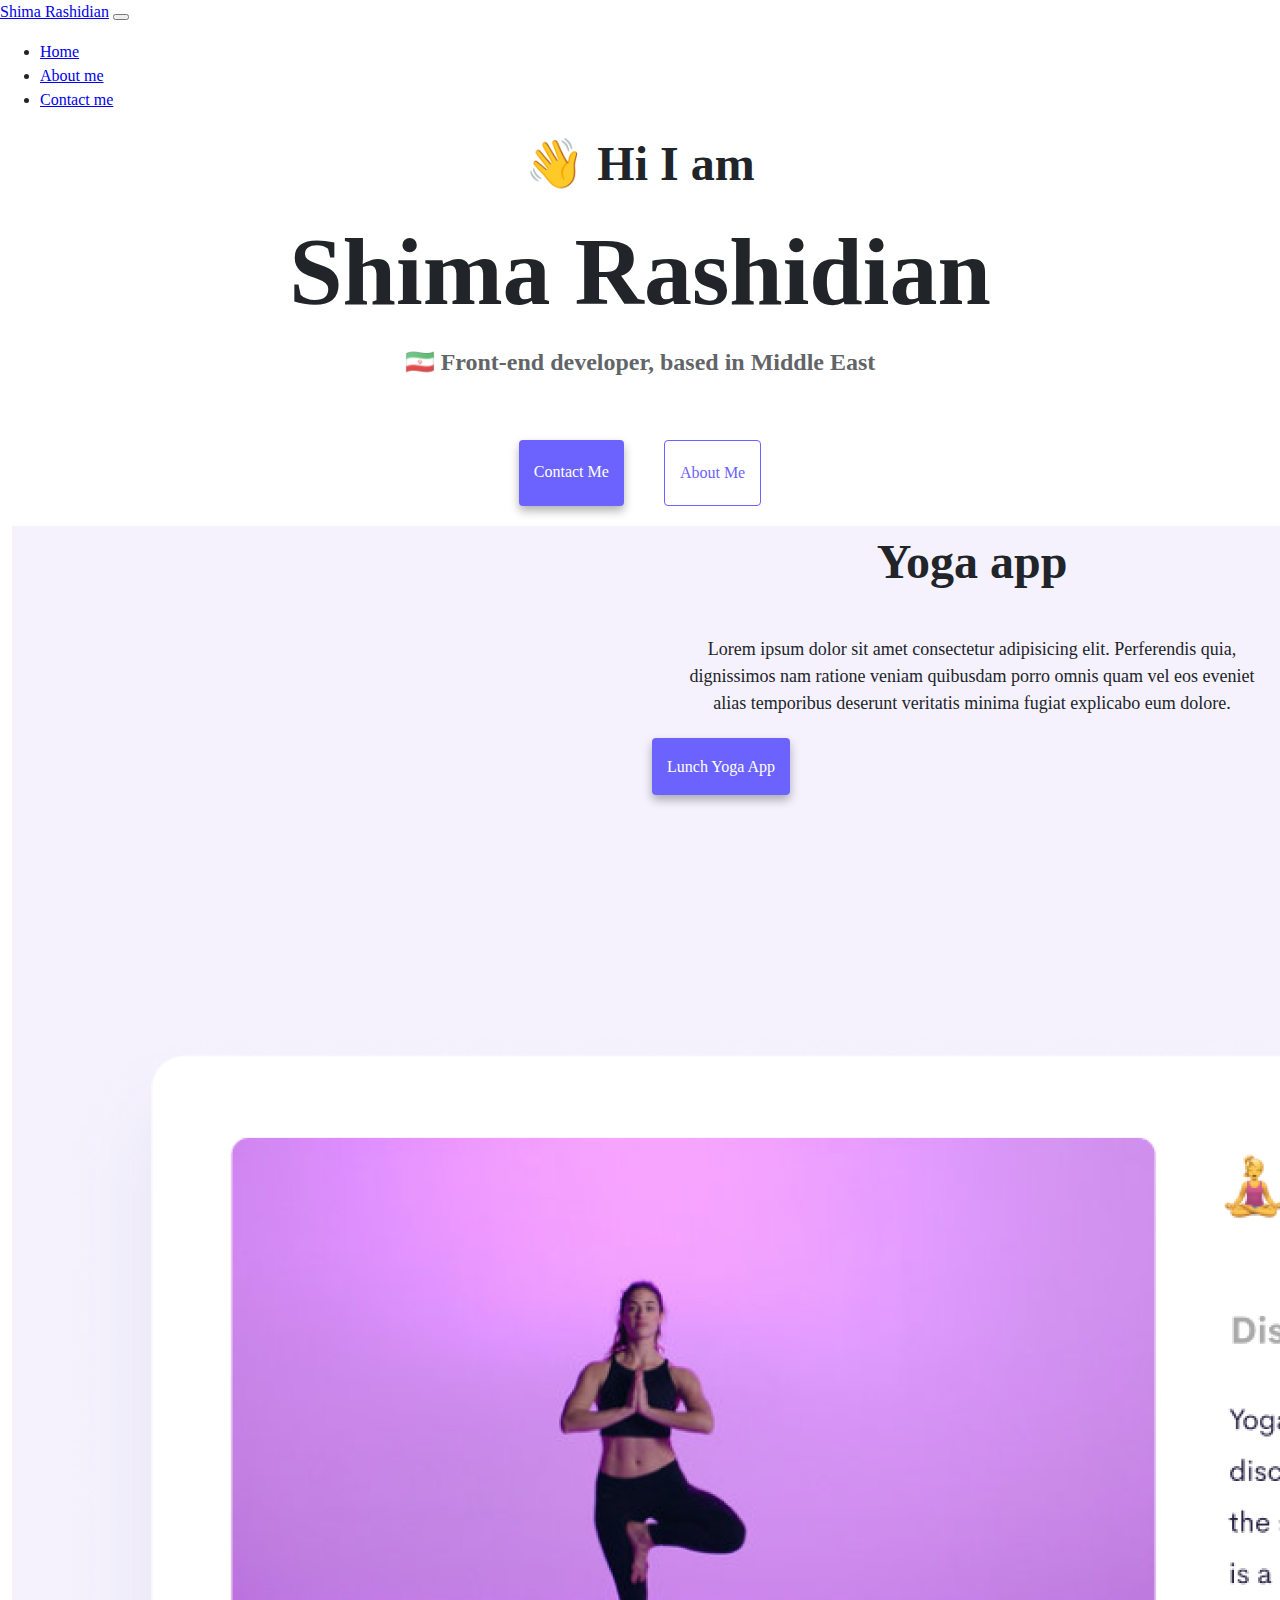
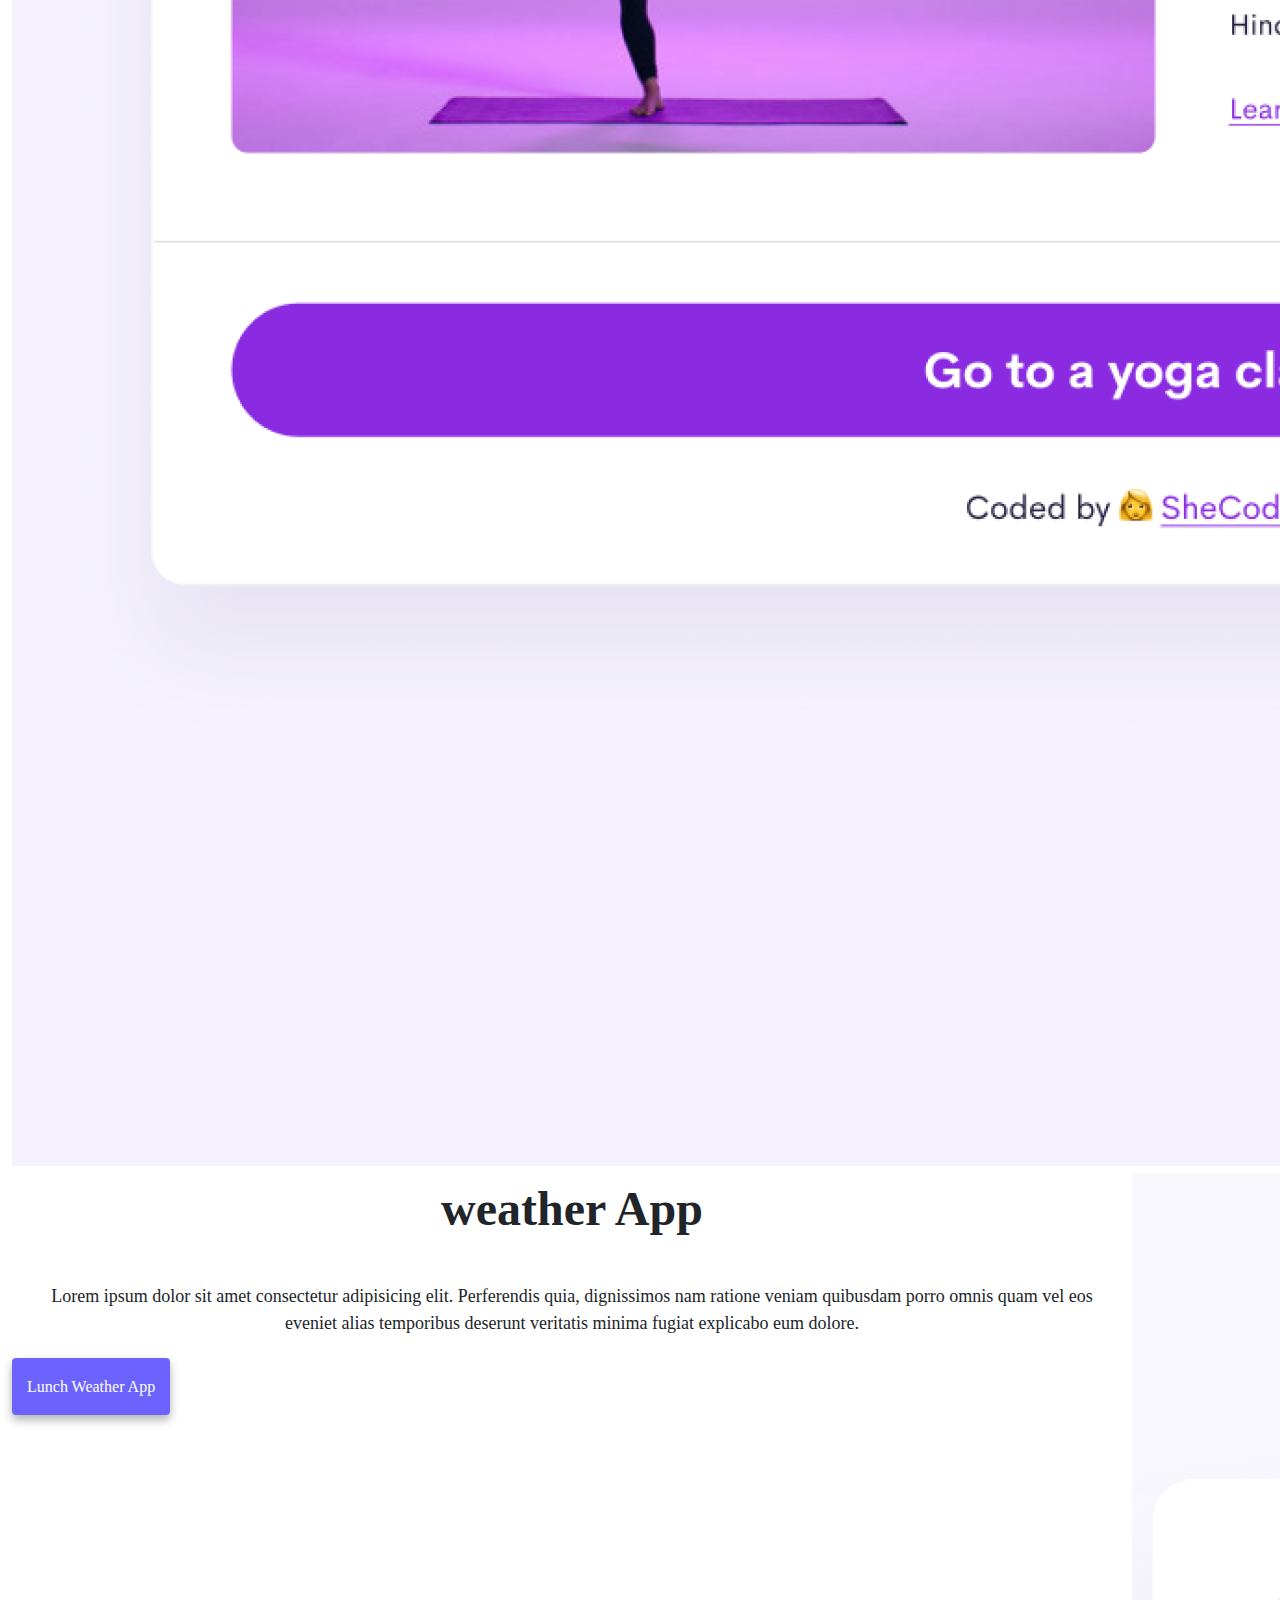
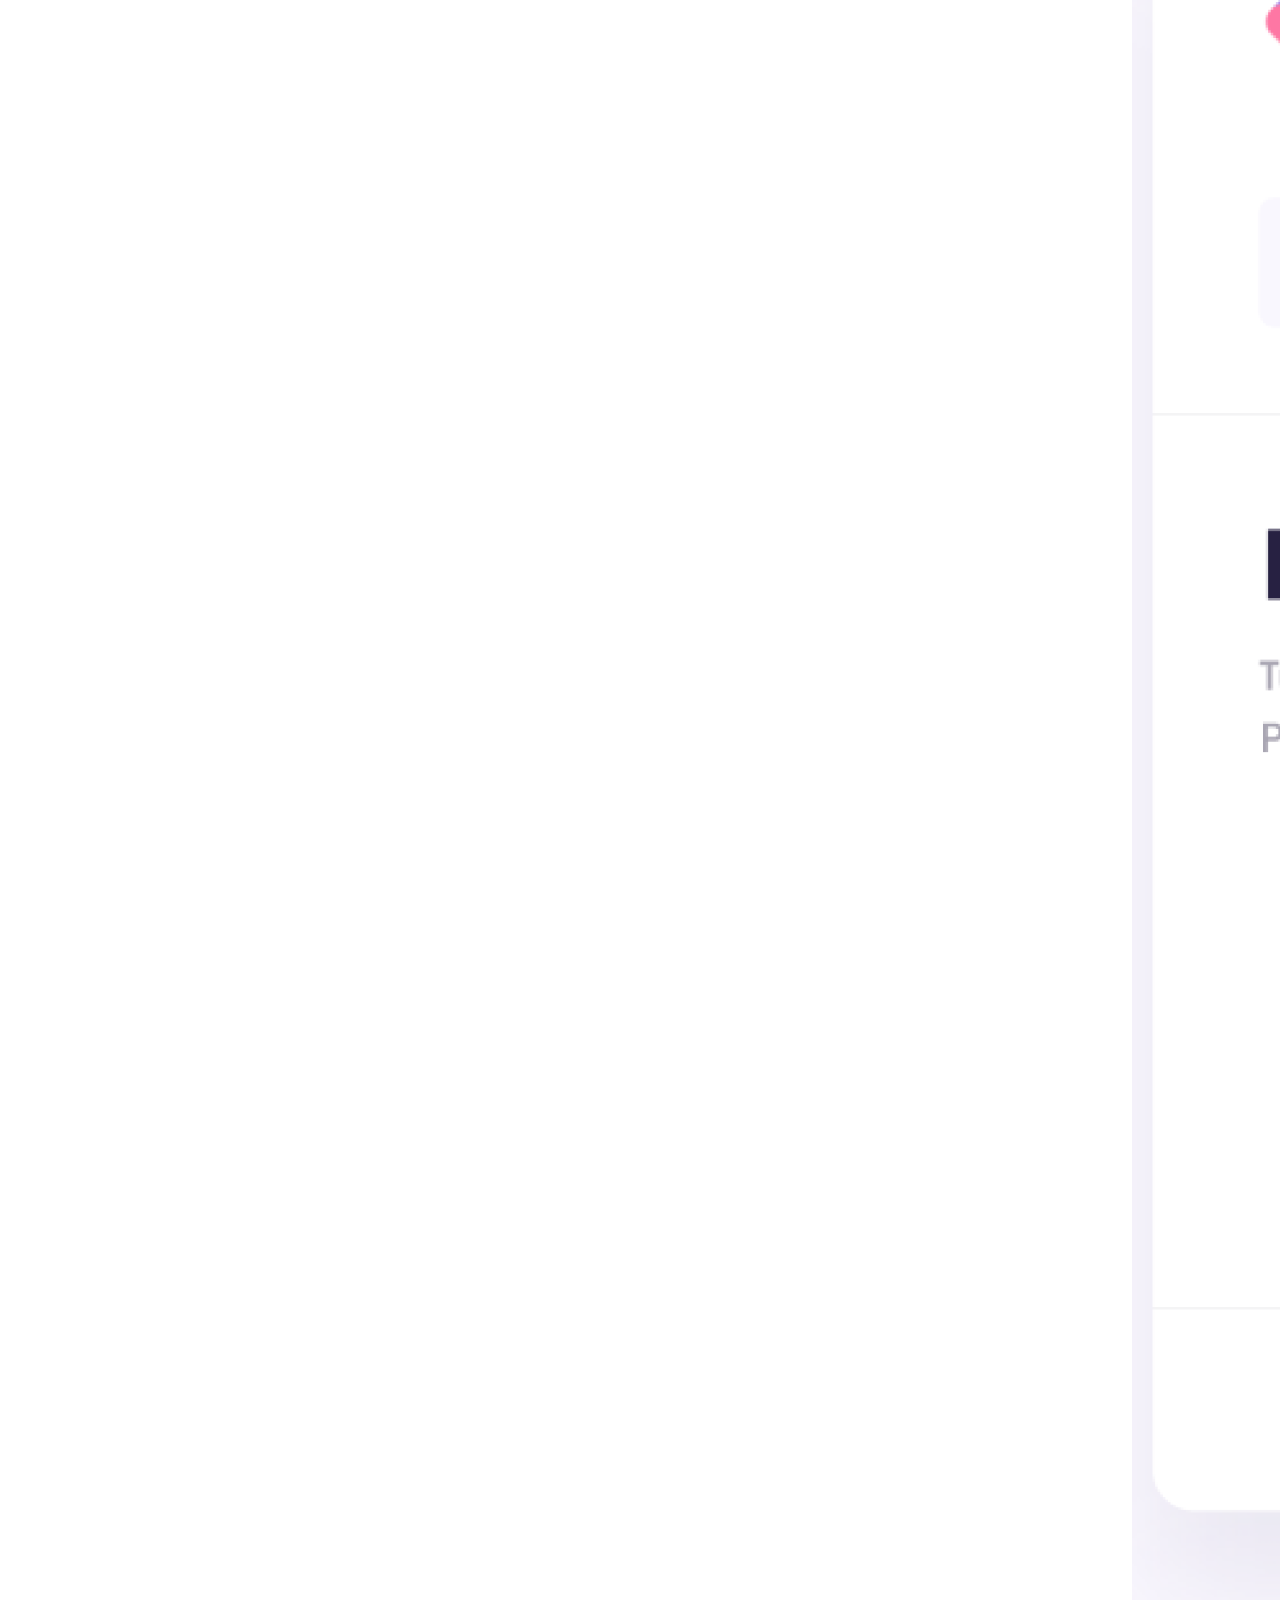
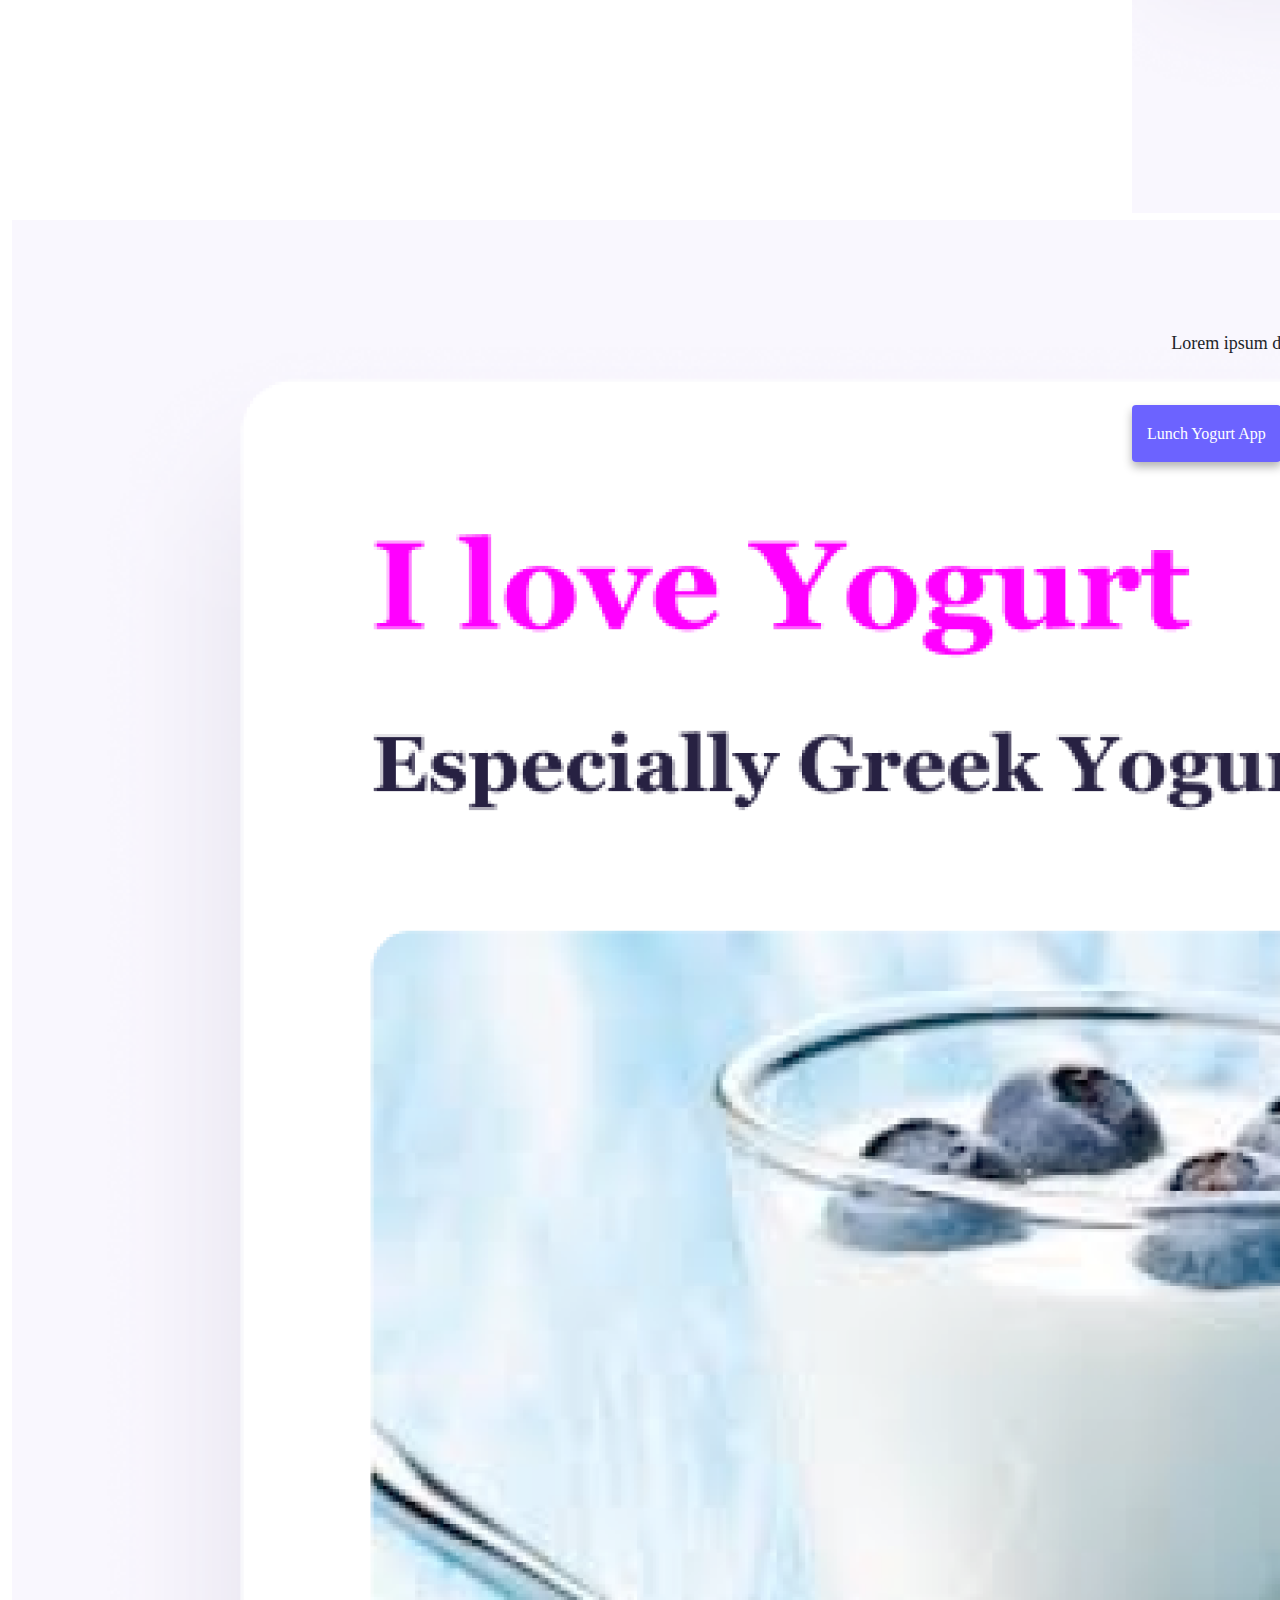
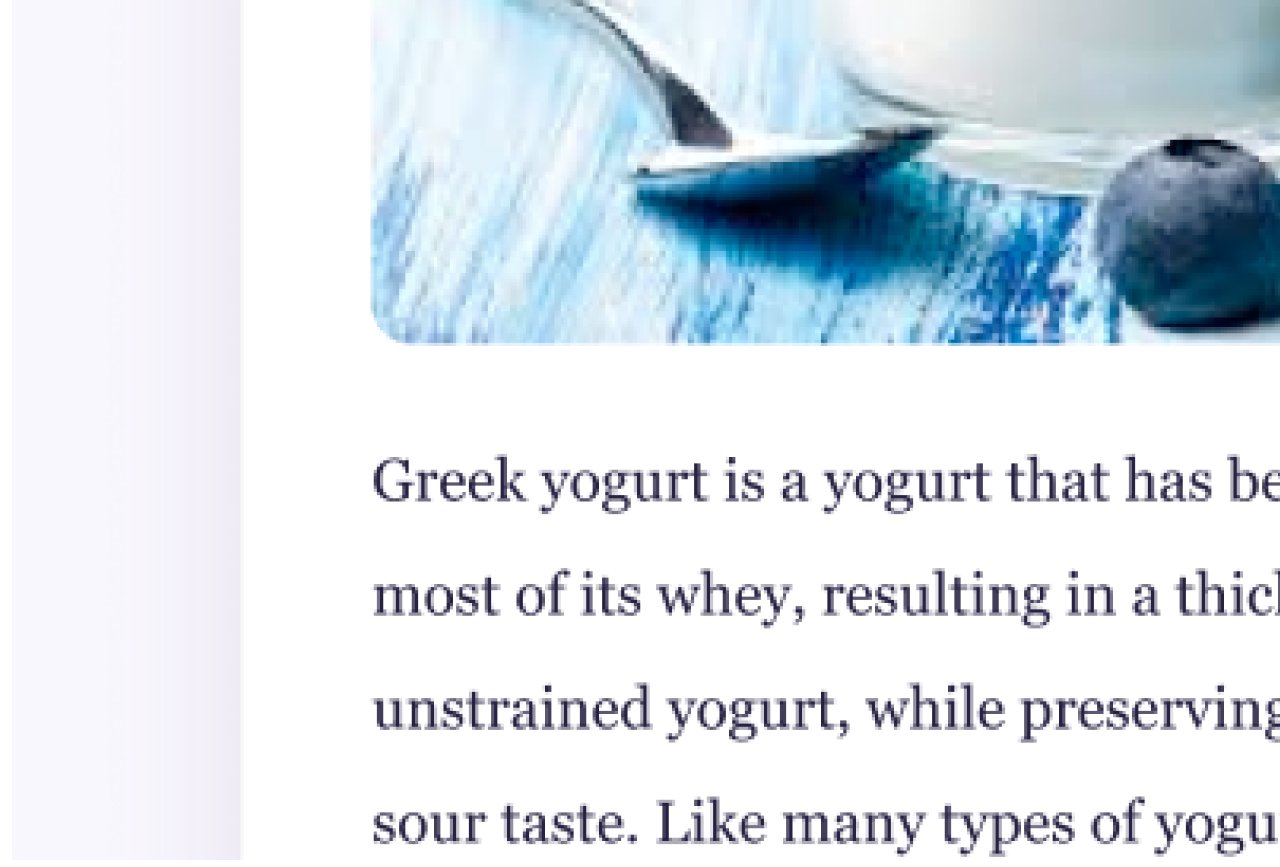
<file: index.html>
<!DOCTYPE html>
<html lang="en">

<head>
    <link href="https://cdn.jsdelivr.net/npm/bootstrap@5.3.0-alpha3/dist/css/bootstrap.min.css" rel="stylesheet"
        integrity="sha384-KK94CHFLLe+nY2dmCWGMq91rCGa5gtU4mk92HdvYe+M/SXH301p5ILy+dN9+nJOZ" crossorigin="anonymous" />
    <meta charset="UTF-8" />
    <meta http-equiv="X-UA-Compatible" content="IE=edge" />
    <meta name="viewport" content="There are website samples for weather, yoga and yogurt" />
    <title>Website sample-web.com</title>
    <link rel="stylesheet" href="/src/style.css" />
    <script src="https://cdn.jsdelivr.net/npm/bootstrap@5.3.0-alpha3/dist/js/bootstrap.bundle.min.js"
        integrity="sha384-ENjdO4Dr2bkBIFxQpeoTz1HIcje39Wm4jDKdf19U8gI4ddQ3GYNS7NTKfAdVQSZe"
        crossorigin="anonymous"></script>
</head>

<body>
    <nav class="navbar navbar-expand-lg fixed-top bg-body-tertiary id=" hi"">
        <div class="container-fluid">
            <a class="navbar-brand" href="#">Shima Rashidian</a>
            <button class="navbar-toggler" type="button" data-bs-toggle="collapse" data-bs-target="#navbarNav"
                aria-controls="navbarNav" aria-expanded="false" aria-label="Toggle navigation">
                <span class="navbar-toggler-icon"></span>
            </button>
            <div class="collapse navbar-collapse" id="navbarNav">
                <ul class="navbar-nav">
                    <li class="nav-item">
                        <a class="nav-link active" aria-current="page" href="index.html">Home</a>
                    </li>
                    <li class="nav-item">
                        <a class="nav-link" href="about.html">About me</a>
                    </li>
                    <li class="nav-item">
                        <a class="nav-link" href="about.html#contact">Contact me</a>
                    </li>
                </ul>
            </div>
        </div>
    </nav>
    <h2 class="pt-5">👋 Hi I am</h2>
    <h1>Shima Rashidian</h1>
    <h3>🇮🇷 Front-end developer, based in Middle East</h3>
    <div class="navigation-links">
        <a href="/about.html#contact" class="contact-link">Contact me</a>
        <a href="/about.html" class="about-link">About me</a>
    </div>
    <div class="container">
        <div class="row">
            <div class="col-md-6">
                <img src="/images/yoga.png" class="img-fluid shadow-sm p-2 rounded" class="size" />
            </div>
            <div class="col-md-6">
                <h2>Yoga app</h2>
                <p>
                    Lorem ipsum dolor sit amet consectetur adipisicing elit. Perferendis
                    quia, dignissimos nam ratione veniam quibusdam porro omnis quam vel
                    eos eveniet alias temporibus deserunt veritatis minima fugiat
                    explicabo eum dolore.
                </p>
                <div class="mt-5">
                    <a href="/index.html#hi" class="primary-link"> Lunch Yoga App</a>
                </div>
            </div>
            <div class="row">
                <div class="col-md-6">
                    <h2>weather App</h2>
                    <p>
                        Lorem ipsum dolor sit amet consectetur adipisicing elit. Perferendis quia, dignissimos nam
                        ratione veniam quibusdam porro omnis quam vel eos eveniet alias temporibus deserunt veritatis
                        minima fugiat explicabo eum dolore.
                    </p>
                    <div class="mt-5">
                        <a href="index.html#hi" class="primary-link"> Lunch weather App</a>
                    </div>
                </div>
                <div class="col-md-6">
                    <img src="images/weather.png" class="img-fluid shadow-sm p-2 rounded" class="size" />
                </div>
                <div class="row">
                    <div class="col-md-6">
                        <img src="images/yogurt.png" class="img-fluid shadow-sm p-2 rounded" class="size" />
                    </div>
                    <div class="col-md-6">
                        <h2>Yogourt app</h2>
                        <p>
                            Lorem ipsum dolor sit amet consectetur adipisicing elit. Perferendis quia, dignissimos nam
                            ratione veniam quibusdam porro omnis quam vel eos eveniet alias temporibus deserunt
                            veritatis minima fugiat explicabo eum dolore.
                        </p>
                        <div class="mt-5">
                            <a href="index.html#hi" class="primary-link"> Lunch Yogurt App</a>
                        </div>
                    </div>
                </div>
            </div>
</body>

</html>
</file>
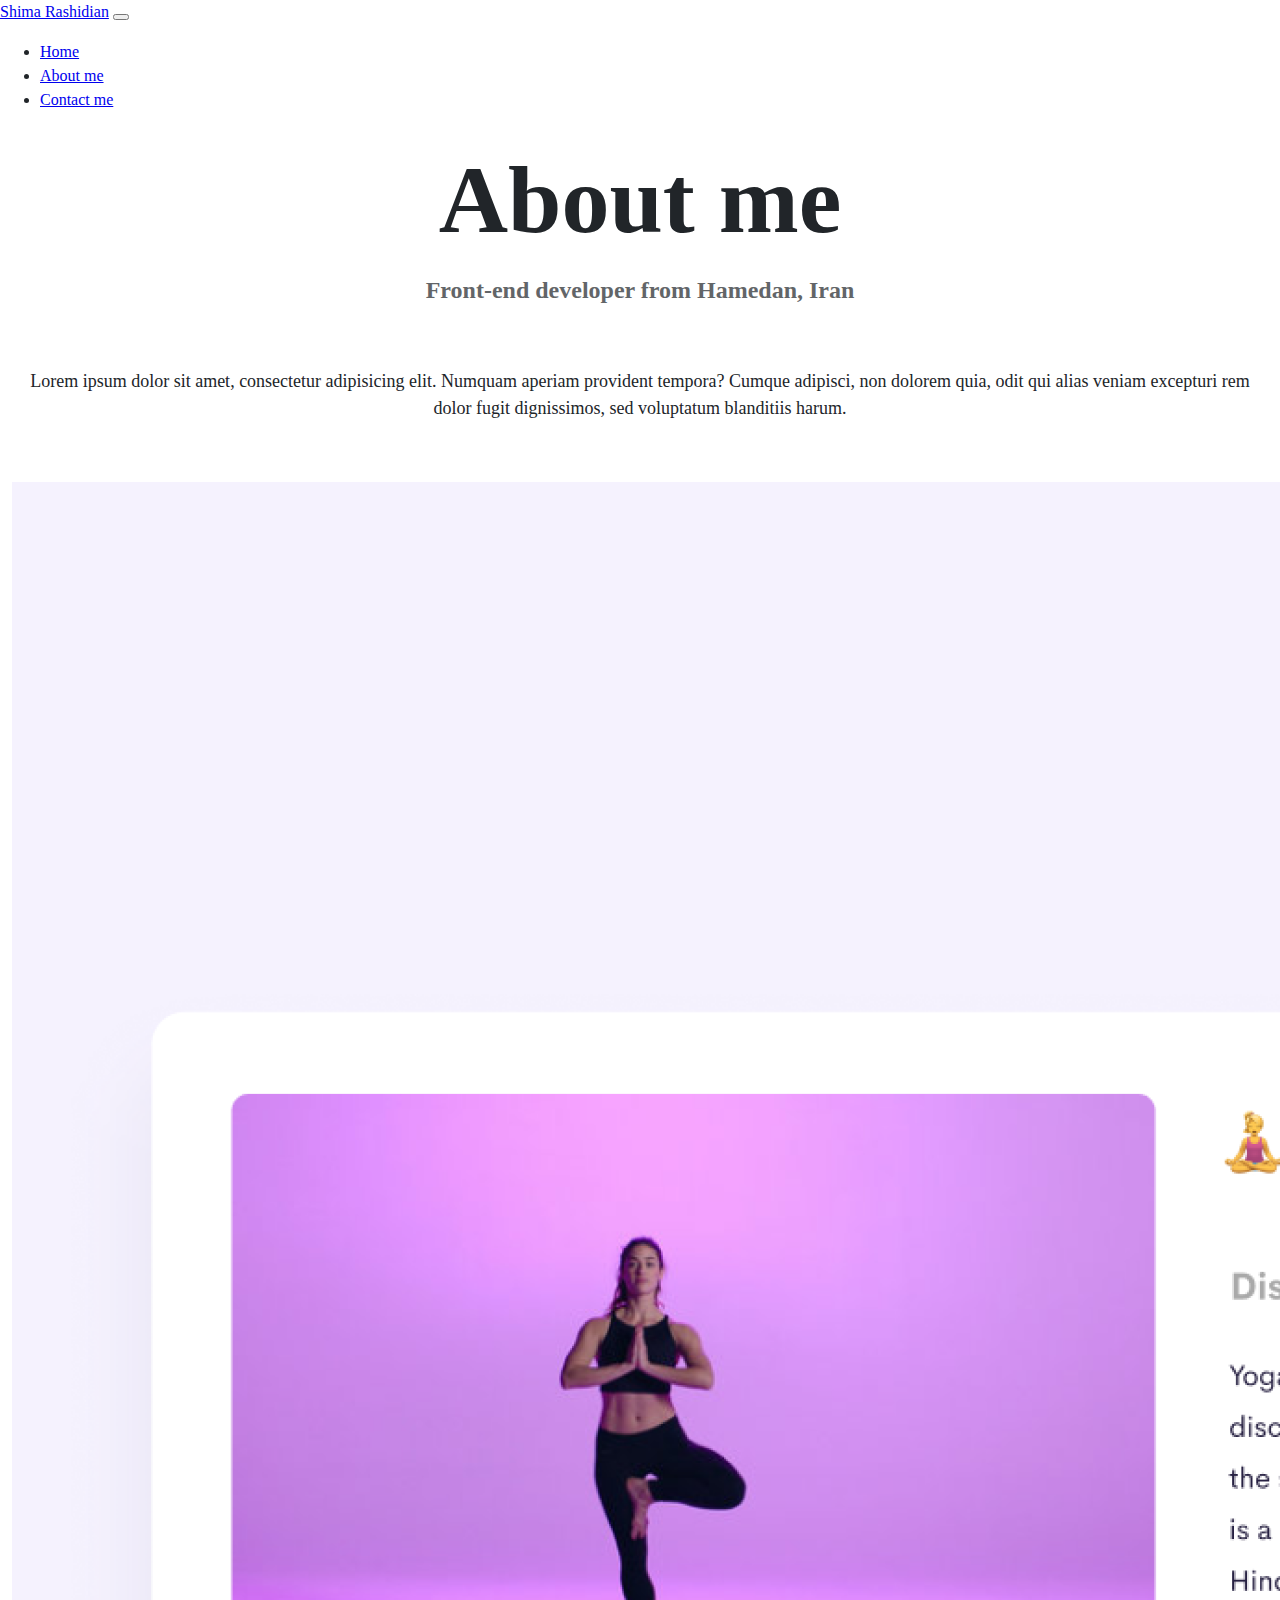
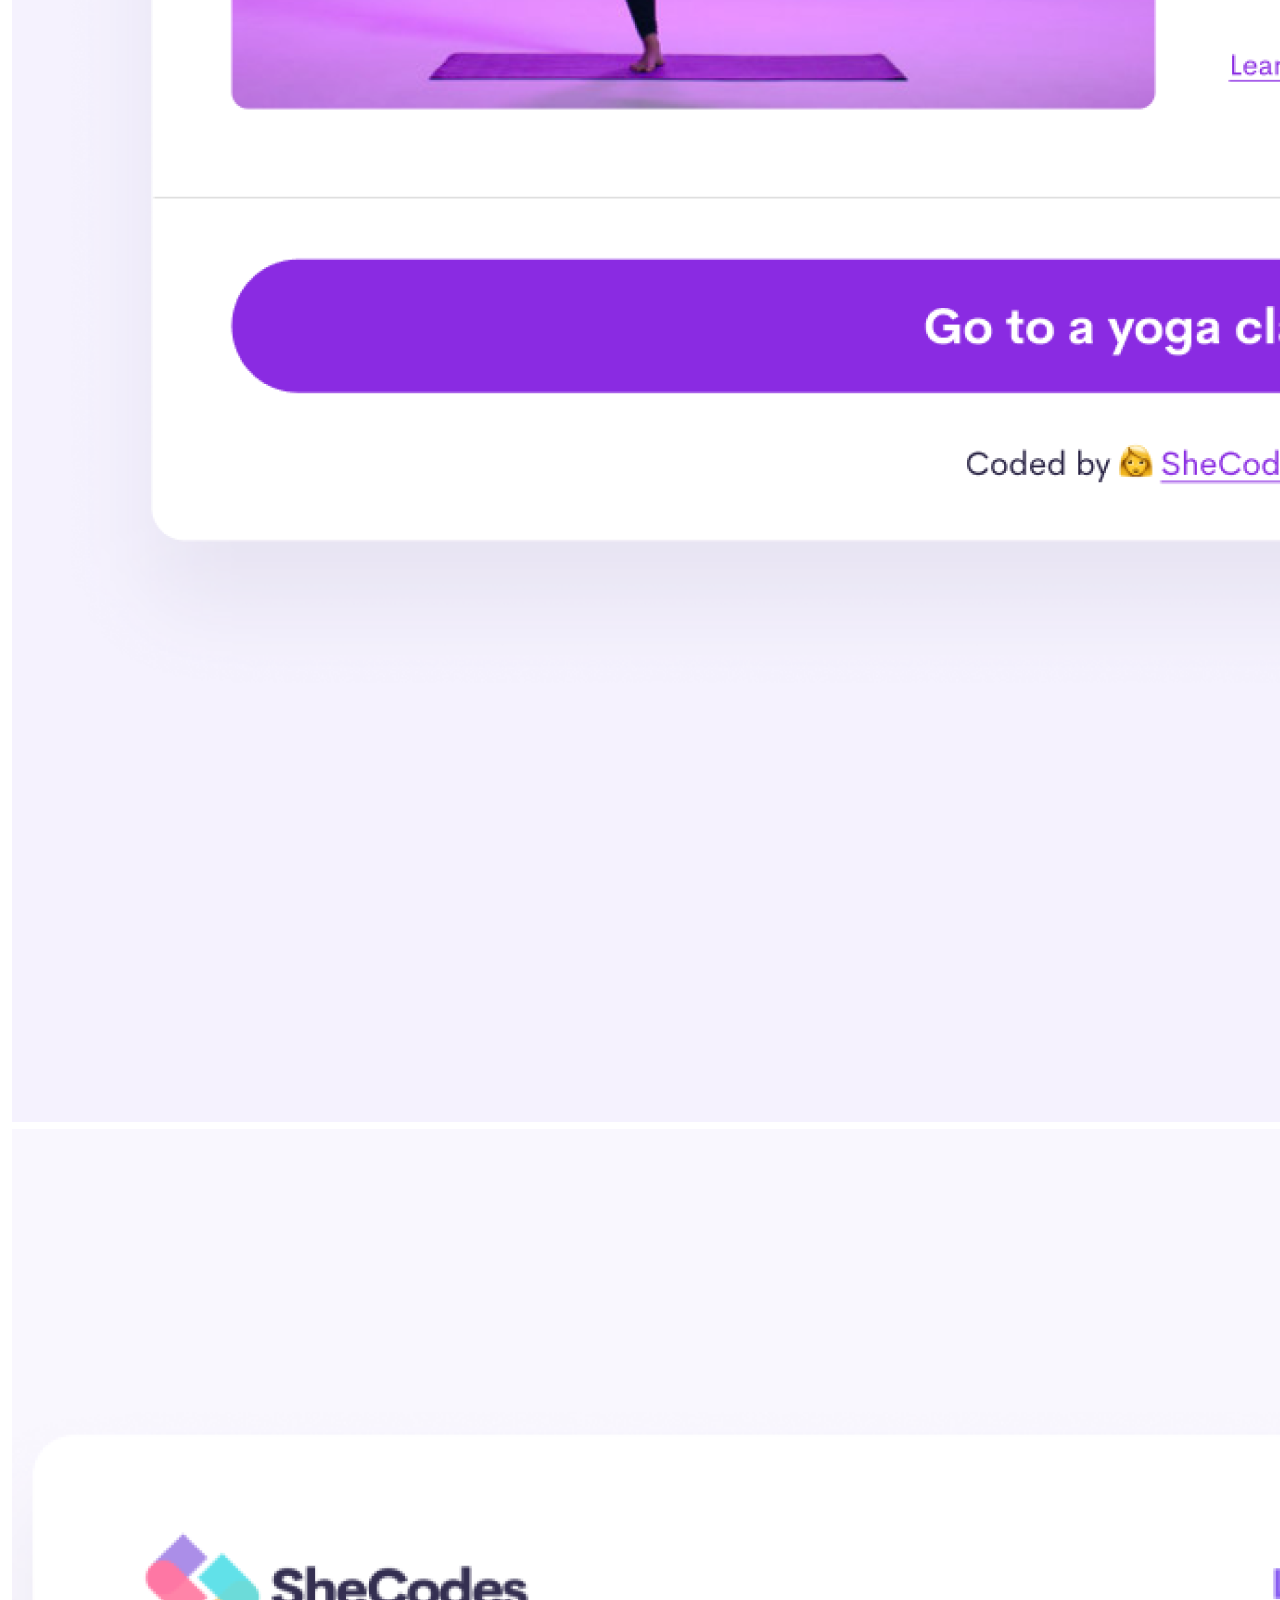
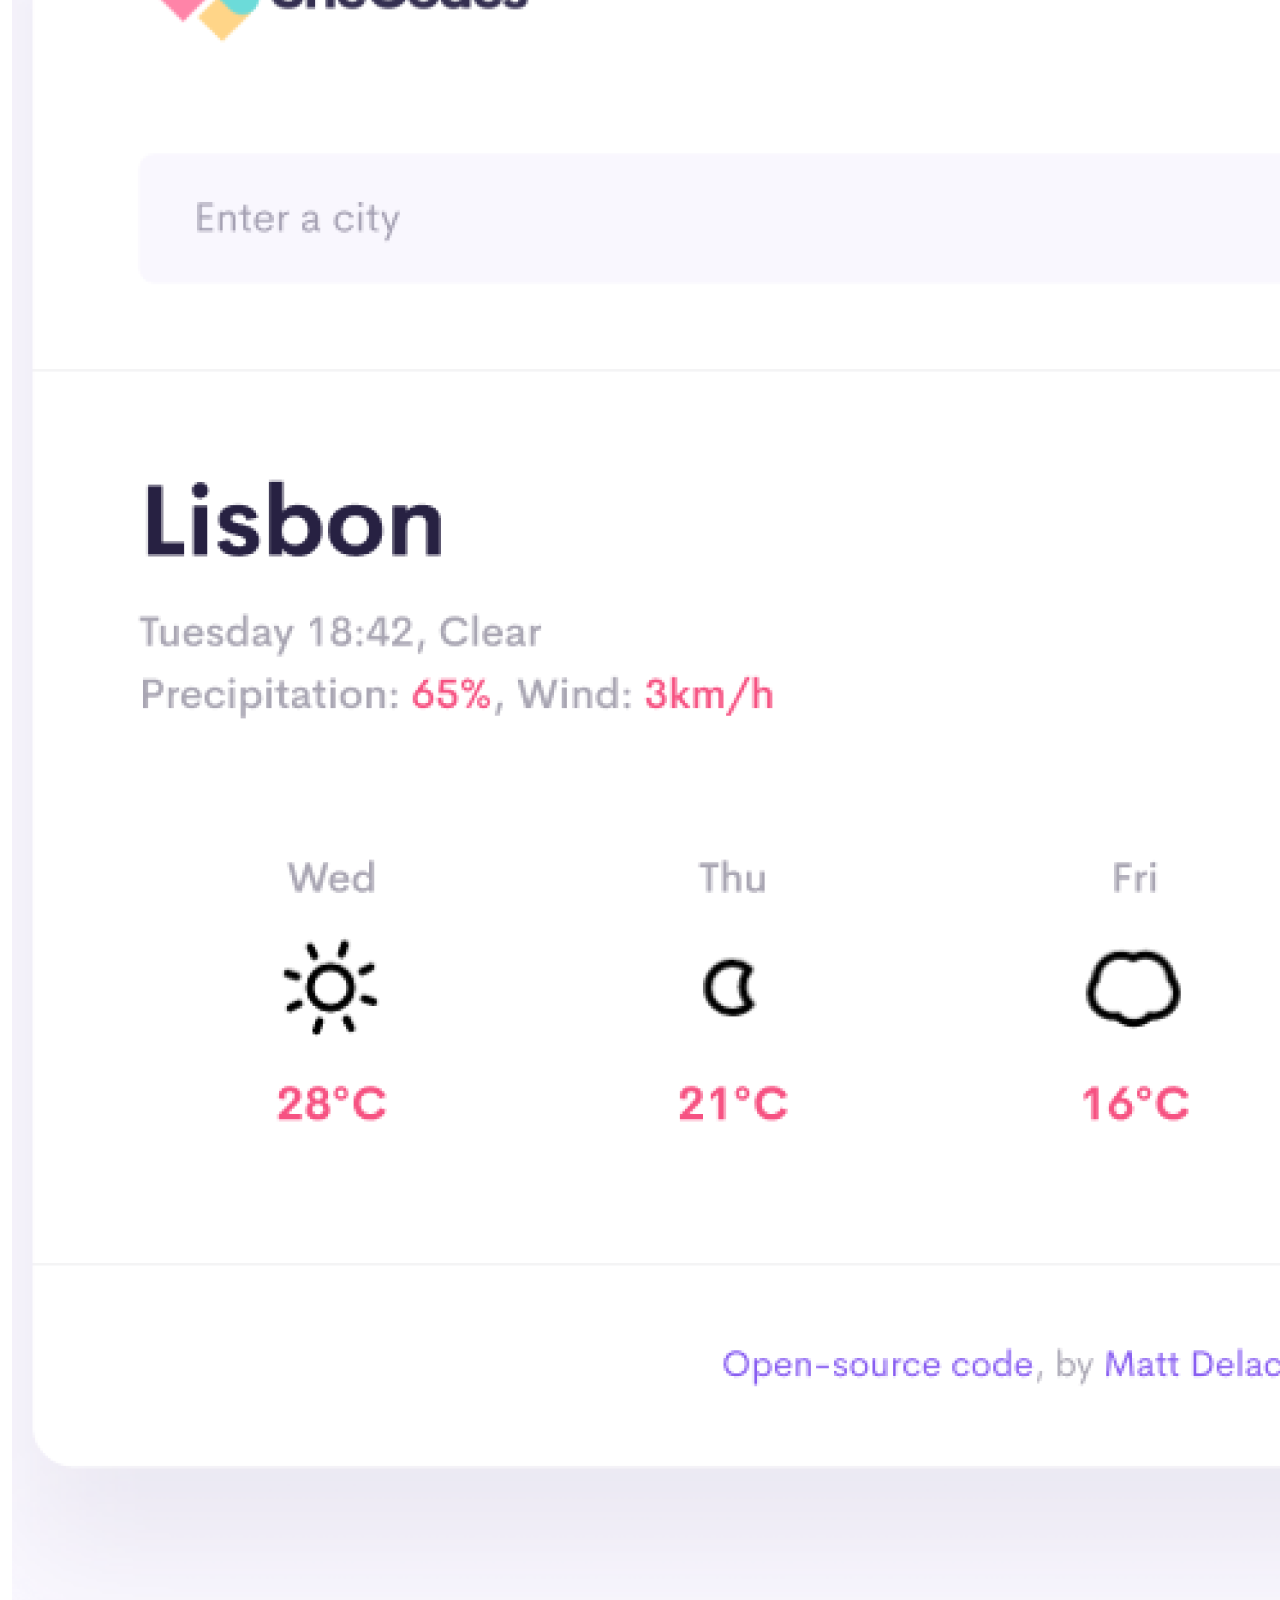
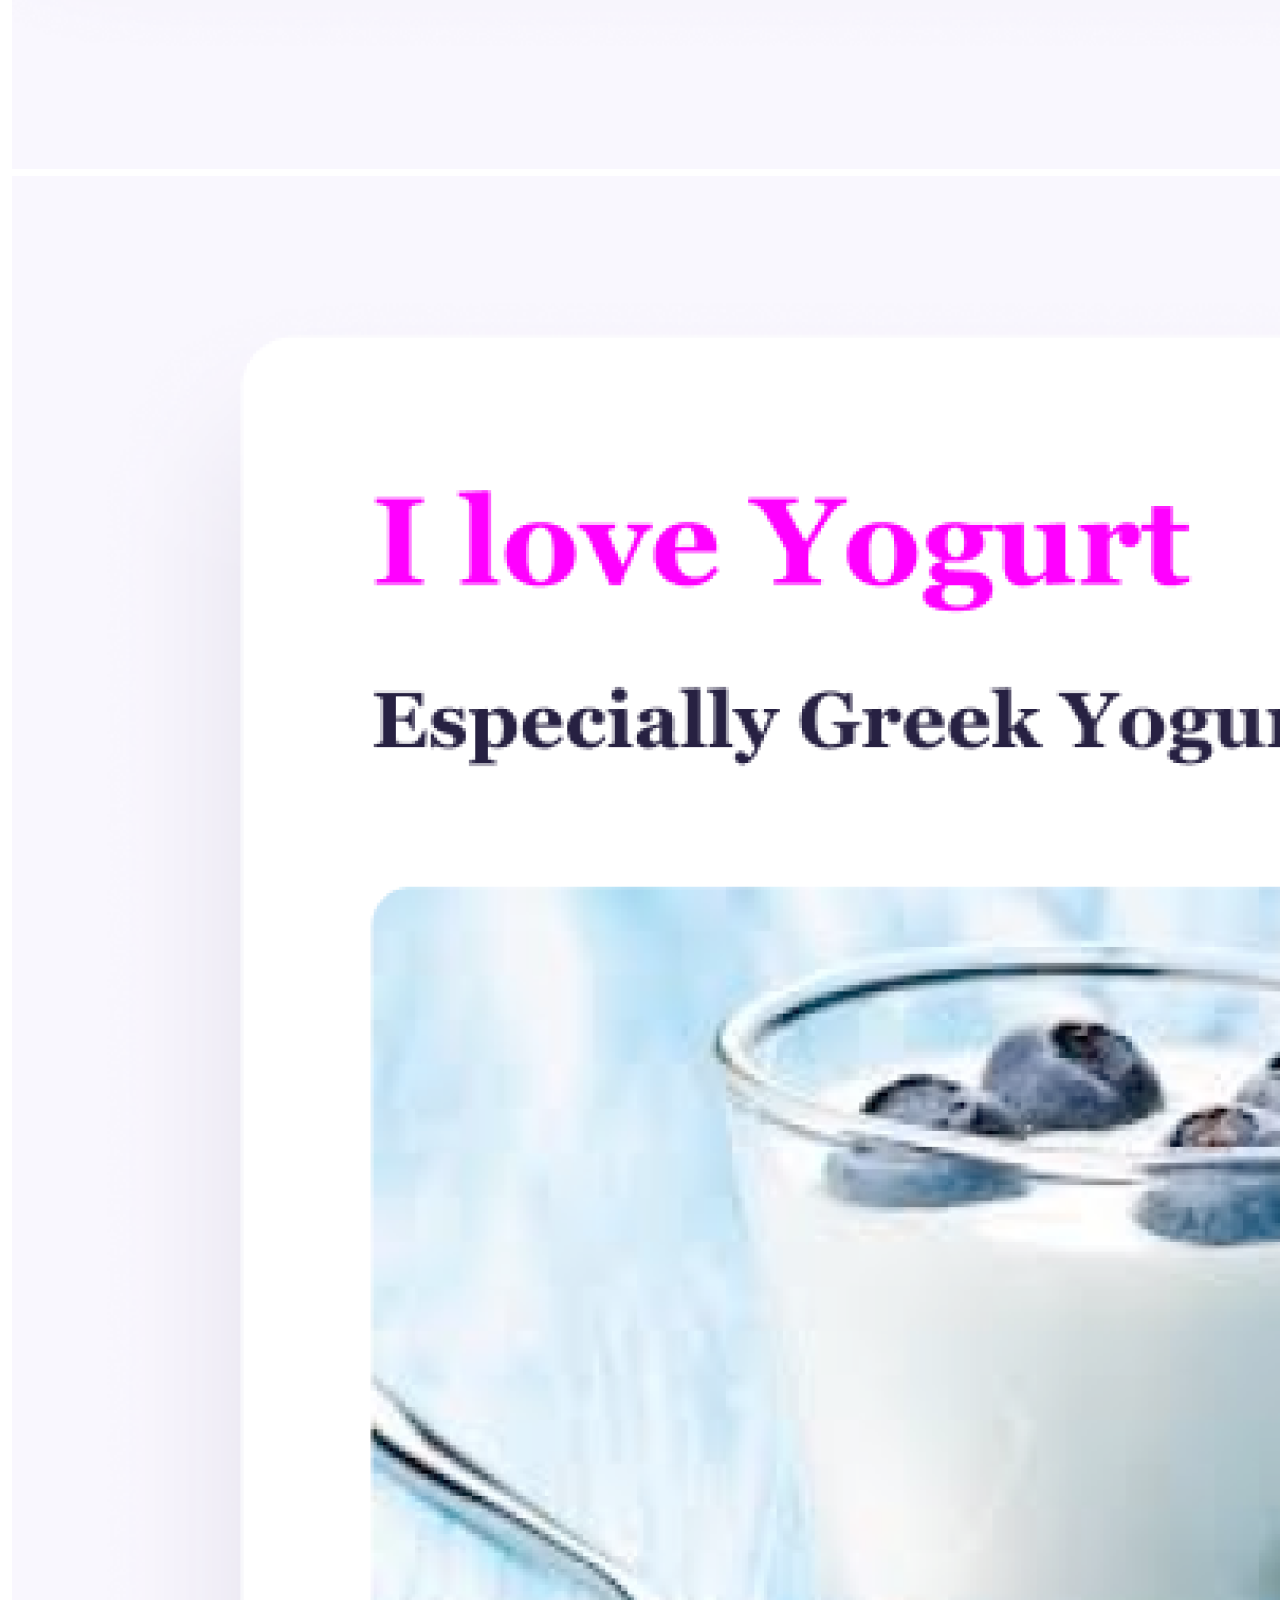
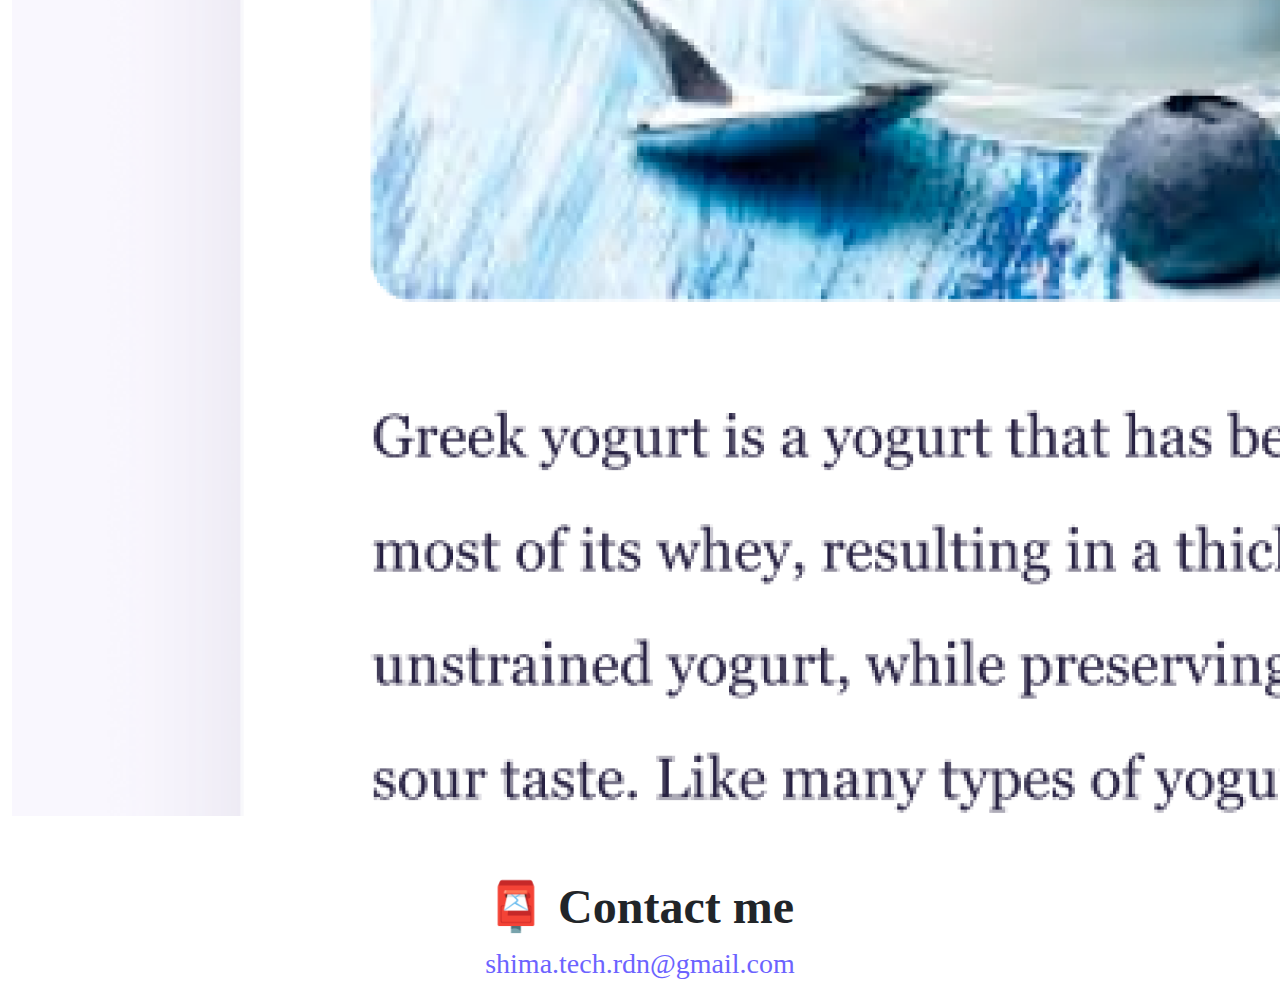
<file: about.html>
<!DOCTYPE html>
<html lang="en">

<head>
    <link href="https://cdn.jsdelivr.net/npm/bootstrap@5.3.0-alpha3/dist/css/bootstrap.min.css" rel="stylesheet"
        integrity="sha384-KK94CHFLLe+nY2dmCWGMq91rCGa5gtU4mk92HdvYe+M/SXH301p5ILy+dN9+nJOZ" crossorigin="anonymous" />
    <meta charset="UTF-8" />
    <meta http-equiv="X-UA-Compatible" content="IE=edge" />
    <meta name="viewport" content="width=device-width, initial-scale=1.0" />
    <link rel="stylesheet" href="/src/style.css" />
    <title>About [Your name]</title>
    <script src="https://cdn.jsdelivr.net/npm/bootstrap@5.3.0-alpha3/dist/js/bootstrap.bundle.min.js"
        integrity="sha384-ENjdO4Dr2bkBIFxQpeoTz1HIcje39Wm4jDKdf19U8gI4ddQ3GYNS7NTKfAdVQSZe"
        crossorigin="anonymous"></script>
</head>

<body>
    <nav class="navbar navbar-expand-lg fixed-top bg-body-tertiary">
        <div class="container-fluid">
            <a class="navbar-brand" href="#">Shima Rashidian</a>
            <button class="navbar-toggler" type="button" data-bs-toggle="collapse" data-bs-target="#navbarNav"
                aria-controls="navbarNav" aria-expanded="false" aria-label="Toggle navigation">
                <span class="navbar-toggler-icon"></span>
            </button>
            <div class="collapse navbar-collapse" id="navbarNav">
                <ul class="navbar-nav">
                    <li class="nav-item">
                        <a class="nav-link active" aria-current="page" href="index.html">Home</a>
                    </li>
                    <li class="nav-item">
                        <a class="nav-link" href="about.html">About me</a>
                    </li>
                    <li class="nav-item">
                        <a class="nav-link" href="about.html#contact">Contact me</a>
                    </li>
                </ul>
            </div>
        </div>
    </nav>

    <h1>About me</h1>
    <h3>Front-end developer from Hamedan, Iran</h3>
    <div class="about-paragraphs">
        <p>
            Lorem ipsum dolor sit amet, consectetur adipisicing elit. Numquam
            aperiam provident tempora? Cumque adipisci, non dolorem quia, odit qui
            alias veniam excepturi rem dolor fugit dignissimos, sed voluptatum
            blanditiis harum.
        </p>
    </div>
    <div class="container">
        <div class="row">
            <div class="col-sm-4">
                <img src="images/yoga.png" class="img-fluid shadow-sm p-2 rounded" />
            </div>
            <div class="col-sm-4">
                <img src="images/weather.png" class="img-fluid shadow-sm p-2 rounded border" />
            </div>
            <div class="col-sm-4">
                <img src="images/yogurt.png" class="img-fluid shadow-sm p-2 rounded border" />
            </div>
        </div>
    </div>
    <br />
    <br />
    <div id="contact">
        <h2>📮 Contact me</h2>
        <a href="mailto:[email]" class="email-link">
            shima.tech.rdn@gmail.com
        </a>
    </div>
</body>

</html>
</file>
<file: src/style.css>
:root {
  --primary-color: #6c63ff;
  --secondary-color: #f5f2fe;
  --box-shadow: 0 5px 10px rgba(0, 0, 0, 0.3);
}

body {
  margin: 0;
  font-family: var(--bs-font-sans-serif);
  font-size: 1rem;
  font-weight: 400;
  line-height: 1.5;
  color: #212529;
  background-color: #fff;
  -webkit-text-size-adjust: 100%;
  -webkit-tap-highlight-color: transparent;
}

h1,
h2,
h3 {
  text-align: center;
  margin: 0;
}

h1 {
  font-size: 96px;
}

h2 {
  font-size: 48px;
}

h3 {
  font-size: 24px;
  opacity: 0.7;
}

p {
  padding: 20px;
  border-radius: 4px;
  font-size: 18px;
  line-height: 1.5;
  text-align: center;
}

.navigation-links {
  display: flex;
  margin-top: 40px;
  justify-content: center;
}

.navigation-links a {
  margin: 20px;
  border-radius: 4px;
  padding: 20px 15px;
  text-decoration: none;
  text-transform: capitalize;
}

.contact-link {
  background: var(--primary-color);
  box-shadow: var(--box-shadow);
  color: white;
}

.about-link {
  color: var(--primary-color);
  border: 1px solid var(--primary-color);
}

.homepage-link {
  color: var(--primary-color);
  text-align: center;
  display: block;
}

.about-paragraphs {
  display: flex;
  margin: 30px 0;
}

.about-paragraphs p {
  margin: 10px;
}

.email-link {
  display: flex;
  justify-content: center;
  color: var(--primary-color);
  font-size: 28px;
  text-decoration: none;
}

.email-link:hover {
  text-decoration: underline;
}

.size {
  display: block;
  max-width: 100%;
  height: auto;
}

.primary-link {
  border-radius: 4px;
  padding: 20px 15px;
  text-decoration: none;
  text-transform: capitalize;
  background: var(--primary-color);
  box-shadow: var(--box-shadow);
  color: white;
}

.container {
  width: 100%;
  padding-right: var(--bs-gutter-x, 0.75rem);
  padding-left: var(--bs-gutter-x, 0.75rem);
  margin-right: auto;
  margin-left: auto;
}
.row {
  --bs-gutter-x: 1.5rem;
  --bs-gutter-y: 0;
  display: flex;
  flex-wrap: wrap;
}
.col-md-6 {
  flex: 0 0 auto;
  width: 50%;
}

@media (max-width: 576px) {
  body {
    background-color: #133335;
    color: #00c6c2;
  }
}
</file>
